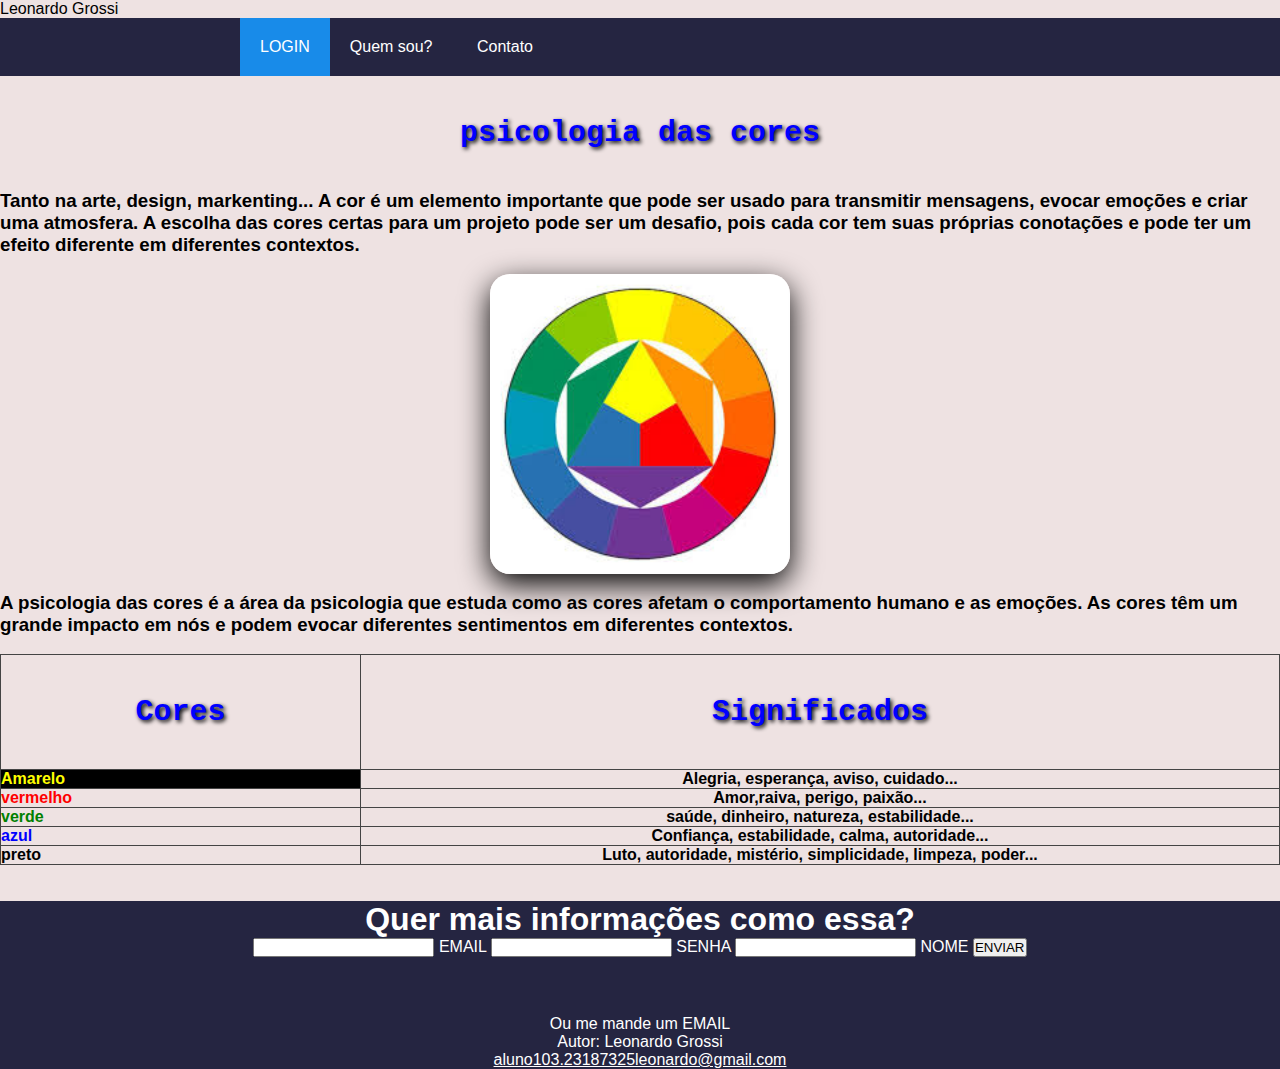
<file: index.html>
<!DOCTYPE html>
<html lang="pt-br">
<head>
    <meta charset="UTF-8">
    <meta http-equiv="X-UA-Compatible" content="IE=edge">
    <meta name="viewport" content="width=device-width, initial-scale=1.0">
    <link rel="stylesheet" href="style.css"> <!--Link para css-->
    <link rel="shortcut icon" href="icon.png" type="image/x-icon">

    <title>Psicologia das cores</title><!--título-->
</head>
<body>
    <header>Leonardo Grossi</header><!--Cabeçalho-->
    <nav id="menu-h">
        <ul> <!--Menu de navegação-->
    <li>
        <a href="http://127.0.0.1:5500/quem%20sou.html">Quem sou?</a></li>
    <li>
        <a href="http://127.0.0.1:5500/Contato.html">Contato</a></li>
        <li> <a href="http://127.0.0.1:5500/login.html"> LOGIN</a></li>
    </ul>
    </nav>
    
        
    <center><h2>psicologia das cores</h2>
    </center>
   
    <main><h3><p>Tanto na arte, design, markenting... A cor é um elemento importante que pode ser usado para transmitir mensagens, evocar emoções e criar uma atmosfera. A escolha das cores certas para um projeto pode ser um desafio, pois cada cor tem suas próprias conotações e pode ter um efeito diferente em diferentes contextos.
        <!--Principal-->
        </p></h3></main><br>
        <img src="cores.jpg" width="300px" height="300px"><br>
        <h3>A psicologia das cores é a área da psicologia que estuda como as cores afetam o comportamento humano e as emoções. As cores têm um grande impacto em nós e podem evocar diferentes sentimentos em diferentes contextos.</h3>
        <table> <!--Cores e seus significados-->
            <tr>
                <br>
                <section>
         <th><h2>Cores</h2></th>
         <th><h2>Significados</h2></th>
                </section>
        
            <tr>
                <td> <h4 class="fifth">Amarelo</td> <th>Alegria, esperança, aviso, cuidado...</h4></th>
                <tr><td> <h4 class="first">vermelho</color></td><th>Amor,raiva, perigo, paixão...</th></h4></tr>
                <tr><td><h4 class="second">verde</td><th>saúde, dinheiro, natureza, estabilidade...</th></h4></tr>
                <tr><td><h4 class="third">azul</td><th>Confiança, estabilidade, calma, autoridade...</th></h4></tr>
                <tr><td><h4 class="fourth">preto</td><th>Luto, autoridade, mistério, simplicidade, limpeza, poder...</th</h4></tr>
            </tr>
        </tr>
       </table>
       <br><br>
      <section class="Rodapé">
       <center><h1 class="um">Quer mais informações como essa?</h1> <!--Função de cadastro-->
       <form>
        <input type="text" class="text" name="username"/>
        <span>EMAIL</span>
        <input type="password"/>
        <span>SENHA</span>
        <input type="name" />
        <span>NOME</span>
        <button class="sigin">ENVIAR</button>
        </form>
        <footer><!--Rodapé/-->
            <br>
        <section>
        <h2></h2><p class="seventh">Ou me mande um EMAIL</p></h2>
        <p class="seventh">Autor: Leonardo Grossi</p>
        <p class="seventh"><a href="mailto:hege@example.com">aluno103.23187325leonardo@gmail.com</a></p>
        </section>
      </footer> </center>
      </section>
      </body>
</html>
</file>
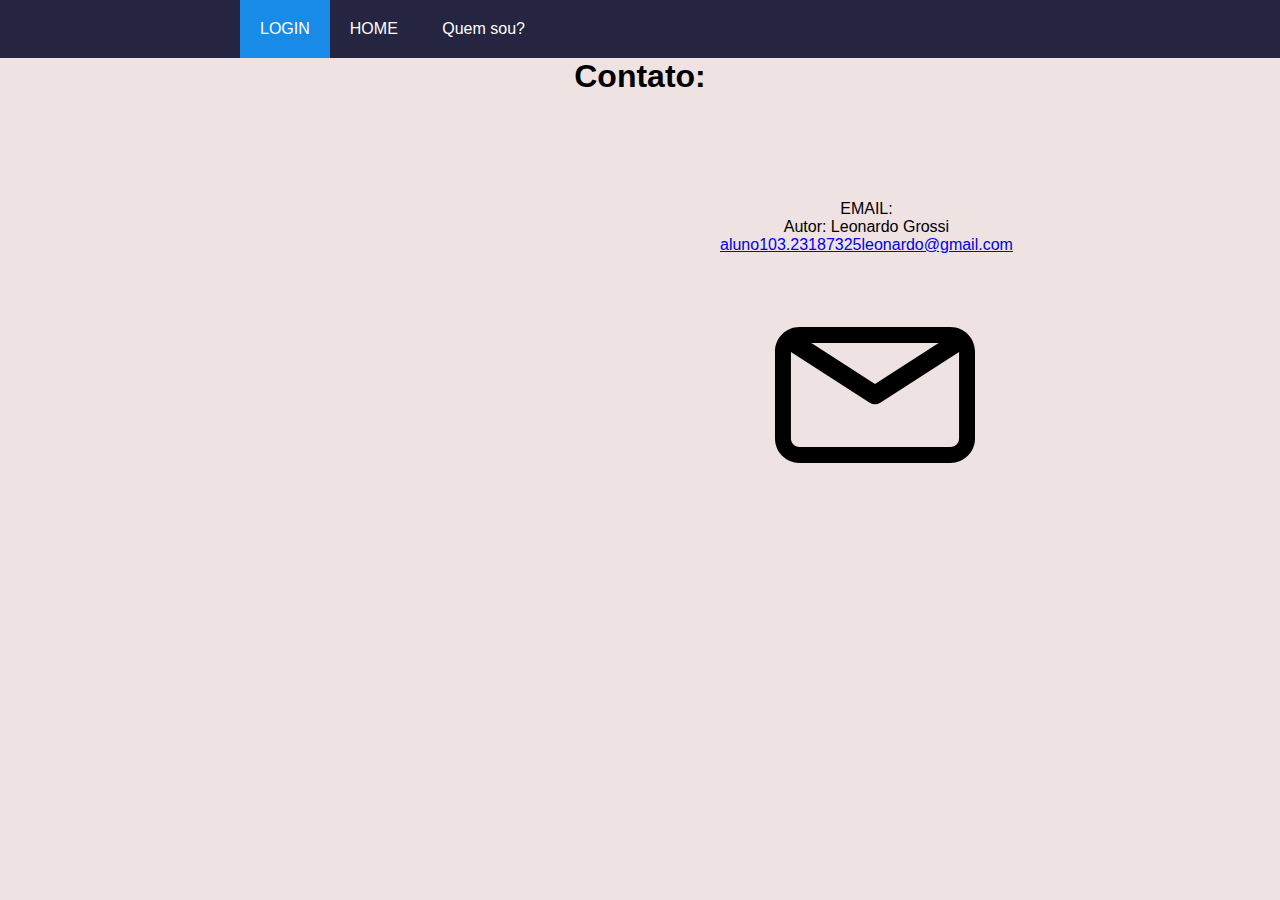
<file: contato.html>
<!DOCTYPE html>
<html lang="pt-br">
<head>
    <meta charset="UTF-8">
    <meta http-equiv="X-UA-Compatible" content="IE=edge">
    <meta name="viewport" content="width=device-width, initial-scale=1.0">
    <link rel="stylesheet" href="contato.css">
    <link rel="shortcut icon" href="icon.png" type="image/x-icon"> <!--img de icone da página-->
    <title>Contato</title>
</head>
<body>
    <nav id="menu-h">
    <ul> <!--Menu-->
        <li><a href="http://127.0.0.1:5500/index.html">HOME</a></li>
        <li><a href="http://127.0.0.1:5500/quem%20sou.html">Quem sou?</a>
            <li> <a href="http://127.0.0.1:5500/login.html"> LOGIN</a></li>
        </li>
    </ul>
    </nav>
   <center><h1>Contato:</h1>
        <footer>
            <section class="informações">
            <h2></h2>EMAIL:</h2>
            <p>Autor: Leonardo Grossi</p>
            <p><a href="mailto:hege@example.com">aluno103.23187325leonardo@gmail.com</a></p> <!--Email de contato-->
            </section>
          </footer> 
          </center>
          <div class="zap">
       <img src="email.svg" width="200px" height="200px">
       </div>
       </body>
    </body>
</html>
</file>
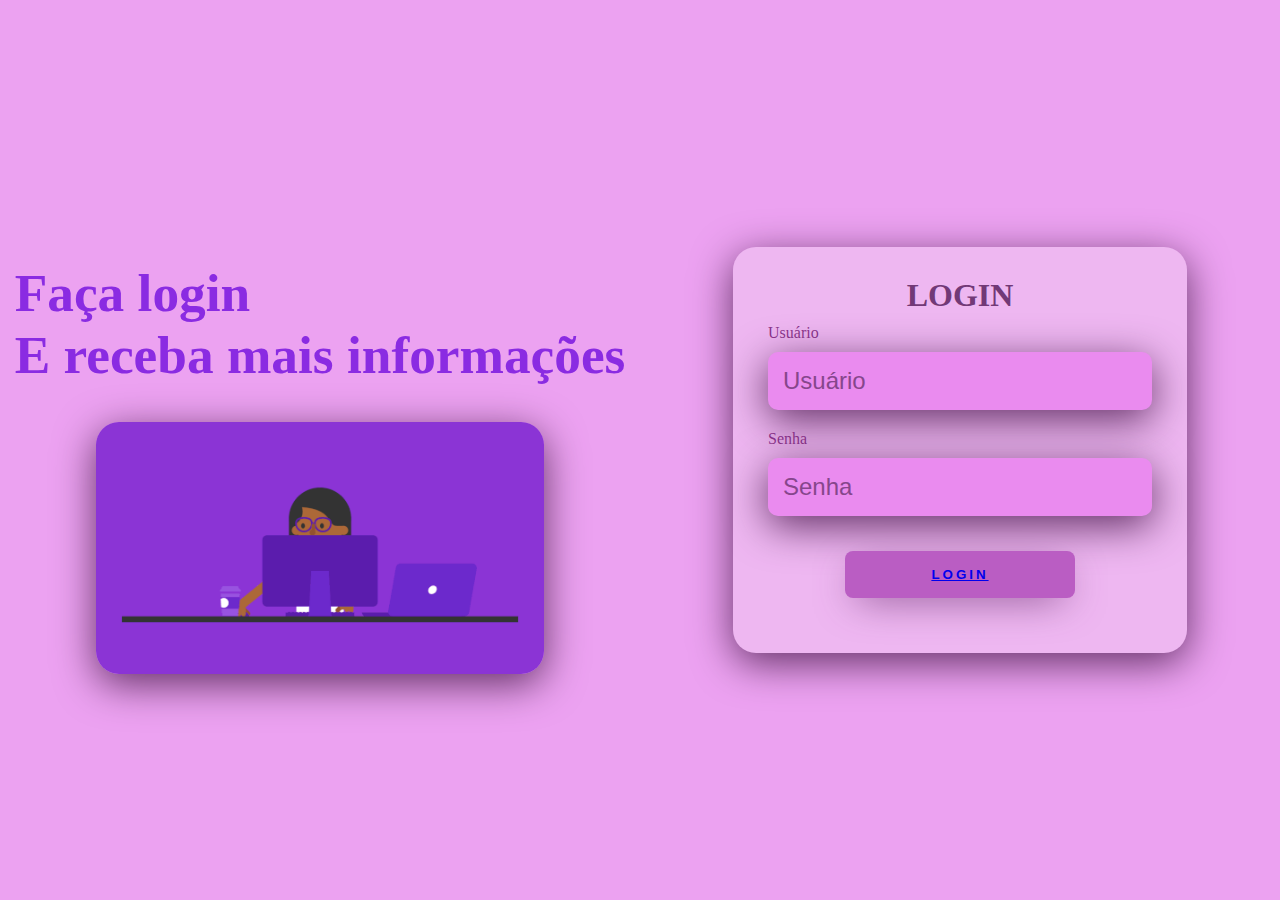
<file: login.html>
<!DOCTYPE html>
<html lang="pt-br">
<head>
    <meta charset="UTF-8">
    <meta http-equiv="X-UA-Compatible" content="IE=edge">
    <meta name="viewport" content="width=device-width, initial-scale=1.0">
    <link rel="stylesheet" href="login.css">
    <link rel="shortcut icon" href="icon.png" type="image/x-icon">
    <title>LOGIN</title>
</head>
<body>
    <div class="login">
    <div class="left-login">
        <h1>Faça login<br>E receba mais informações</h1>
        <img src="Designer.gif" class="left-login-image" alt="Design">
      </div>
    <div class="right-login">
        <div class="card-login">
            <h1>LOGIN</h1>
            <div class="textfield">
                <label for="usuario">Usuário</label>
                <input type="text" name="usuario" placeholder="Usuário">
    </div>
    <div class="textfield">
        <label for="senha">Senha</label>
        <input type="password" name="senha" placeholder="Senha">
    </div>
    <button class="botaologin"><a href="http://127.0.0.1:5500/index.html"> Login </a></button>
</body>
</html>
</file>
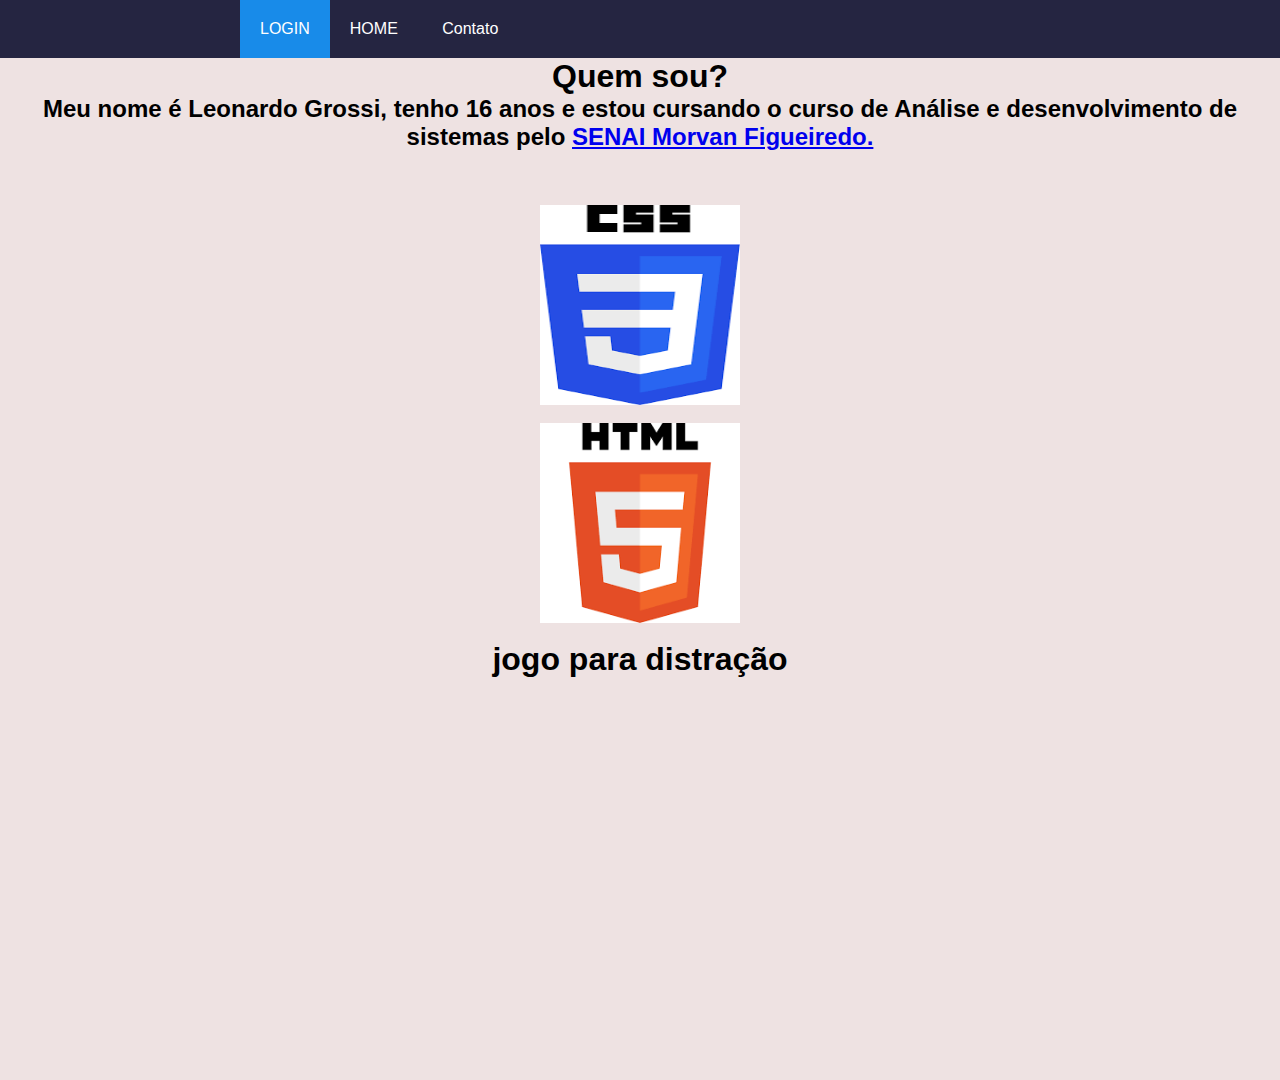
<file: quem sou.html>
<!DOCTYPE html>
<html lang="pt-br">
<head>
    <meta charset="UTF-8">
    <meta http-equiv="X-UA-Compatible" content="IE=edge">
    <meta name="viewport" content="width=device-width, initial-scale=1.0">
    <link rel="stylesheet" href="quem sou.css">
    <link rel="shortcut icon" href="icon.png" type="image/x-icon">
    <title>Quem sou</title>
</head>
<body>
    <nav id="menu">
    <ul>
        <li><a href="http://127.0.0.1:5500/index.html">HOME</a></li>
        <li><a href="http://127.0.0.1:5500/Contato.html">Contato</a>
            <li> <a href="http://127.0.0.1:5500/login.html"> LOGIN</a></li>
        </li>
    </ul>
    </nav>
   
    <center><h1>Quem sou?</h1>
    <h2><p>Meu nome é Leonardo Grossi, tenho 16 anos e estou cursando o curso de Análise e desenvolvimento de sistemas pelo <a href="https://mooca.sp.senai.br/">SENAI Morvan Figueiredo. </a></p></h2></center>
 
    <section><br><br><br></section>
    <div class="ling">
    <img src="css.png" width="200px" height="200px" alt="Logo css" id="imgpos"><br>
    <img src="html.png" width="200px" height="200px">
    </div>
      
   
<br>
   <center> <H1>jogo para distração</H1></center>
   <br>
    <center><iframe style="max-width:100%" src="https://wordwall.net/pt/embed/2d829fb0dff14434882ab2151dc74b35?themeId=2&templateId=10&fontStackId=0" width="500" height="380" frameborder="0" allowfullscreen></iframe>
   </center>
   
</body>
</html>
</file>
<file: style.css>
*{
    margin: 0 auto;
    padding: 0;
    box-sizing: border-box;
    font-family: 'Open Sans', sans-serif;
}

#menu-h{ /* Menu de navegação*/
    margin: 40;
    background-color: rgb(37, 37, 65);
}

#menu-h ul {
    max-width: 800px;
    list-style: none;
    padding: 0;
}

#menu-h ul li {
    display: inline;
}

#menu-h ul li a {
    color: #FFF;
    padding: 20px;
    display: inline-block;
    text-decoration: none;
    transition: background .4s;
}

#menu-h ul li a:hover {
    background-color: rgb(24, 139, 233);
}

#menu-h ul li:last-child a {
    float: left;
    background-color: rgb(24, 139, 233);
}
h2{
    margin: 40px;
    font-size: 30px;/* tamanho da fonte*/
    font-weight: bolder;
    font-family: 'Courier New', Courier, monospace;
    text-shadow: 2px 2px 4px #000;
    animation: color 8s infinite;
    color: blue;
}
@keyframes color{ /* animação de cores*/
0%{color: blue;}
10%{color: yellow;}
20%{color: yellowgreen;}
30%{color: red;}
40%{color: purple;}
50%{color: green;}
60%{color: black;}
70%{color: blueviolet;}
80%{color: cyan;}
90%{color: coral;}
100%{color: orange;}
}
table,th,td{
    border: 1px solid #444;
     border-collapse: collapse ;
     padding: spx 2px 5px 2 px;
    
}
table{ /* palavras da mesma cor*/
    width: 100%;
}
.first{
    
    color: red;
}
.second{
    
    color: green;
}
.third{
  
    color: blue;

}
.fourth{
    
    color: #000;
}
.fifth{
    background-color: #000;
  
    color: yellow;}

 

img{
    display: flex;
    align-items: center; /* colocar no centro*/
    width: 300px; height: 300px; 
}
body{
    background-color: rgb(238, 226, 226);
}
#imgpos{
    position: absolute; 
	left: 90px; /* posiciona a 90px para a esquerda */ 
	top: 70px; /* posiciona a 70px para baixo */
	}
section{
    background-color: rgb(37, 37, 65);
}
h1{
    color: #FFF;
}
span{
    color: #FFF; /*cor branca */
}
.seventh{
    color: #FFF;

}
img{
    border-radius: 20px; /* curva*/
    box-shadow:  0px 10px 30px #000 ; /* sombreamento*/
}

body{
    margin: 0%;
}
.seventh a{
    color: #FFF;
}
</file>
<file: contato.css>
*{
    margin: 0 auto; /* base*/
    padding: 0;
    box-sizing: border-box;
    font-family: 'Open Sans', sans-serif;
}

#menu-h{
    background-color: rgb(37, 37, 65);
}

#menu-h ul {
    max-width: 800px;
    list-style: none;
    padding: 0;
}

#menu-h ul li {
    display:inline;
}

#menu-h ul li a {
    color: #FFF;
    padding: 20px;
    display: inline-block;
    text-decoration: none;
    transition: background .4s;
}

#menu-h ul li a:hover {
    background-color: rgb(24, 139, 233);
}

#menu-h ul li:last-child a {
    float: left;
    background-color: rgb(24, 139, 233);
}
body{
    margin: 0;
    background-color: rgb(238, 226, 226);
} 
.zap{
position: relative;
top: 200px;
left: 775px;
}
.informações{ /* posicionamento*/
    position: absolute;
    top: 200px;
    left: 720px;
}
</file>
<file: login.css>
@import url('https://fonts.googleapis.com/css2?family=Noto+Sans:wght@400;700&display=swap');
body{
    margin: 0;
    font-family: Noto Sans sans-serif;
}
.login{
    width: 100vw;
    height: 100vh;
    background: #eca2f1;
    display: flex;
    justify-content: center;
    align-items: center;
}
.left-login{
    width: 50vw;
    height: 100vh;
    display: flex;
    justify-content: center;
    align-items: center;
    flex-direction: column;
}
.left-login h1{
    font-size: 40pt;
    
    color: blueviolet;
}
.left-login-image{
    width: 35vw;

}
.right-login{
    width: 50vw;
    height: 100vh;
    display: flex;
    justify-content: center;
    align-items: center;
}
.card-login{
    width: 60%;
   display: flex;
   justify-content: center;
   align-items: center;
   flex-direction: column;
   padding: 30px 35px;
   background:#eeb7f1 ;
   border-radius: 23px;
   box-shadow: 0px 10px 40px #623065;
}
.card-login h1{
    color: #723977;
    font-weight: 800;
    margin: 0;
}
.textfield{
    width: 100%;
    display: flex;
    flex-direction: column;
    align-items: flex-start;
    justify-content: center;
    margin: 10px 0px;
}
.textfield input{
    width: 100%;
    border: none;
    border-radius: 10px;
    padding: 15px;
    background: #ea8bef;
color: #150d15;
font-size: 18pt;
box-shadow: 0px 10px 40px #623065;
outline: none;
box-sizing: border-box;
}
.textfield label{
    color: #7b1c7bde;
    margin-bottom: 10px;
}
.textfield input::placeholder{
color: #86468c;
}
.botaologin{
    width: 60%;
    padding: 16px 3px;
    margin: 25px;
    border: none;
    border-radius: 8px;
    outline: none;
    text-transform: uppercase;
    font-weight: 800;
    letter-spacing: 3px;
    color: #623065;
    background: #ba5dc3;
    cursor: pointer;
    box-shadow: 0px 10px 40px -12px #723977;
}
img{
    border-radius: 23px;
    box-shadow:0px 10px 40px #623065;
}
</file>
<file: quem sou.css>
*{
    margin: 0 auto;
    padding: 0;
    box-sizing: border-box;
    font-family: 'Open Sans', sans-serif;
}

#menu{
    background-color: rgb(37, 37, 65); /* cor do menu*/
}

#menu ul {
    max-width: 800px;
    list-style: none;
    padding: 0;
}

#menu ul li {
    display: inline;
}

#menu ul li a {
    color: #FFF;
    padding: 20px;
    display: inline-block;
    text-decoration: none;
    transition: background .4s;
}

#menu ul li a:hover {
    background-color: rgb(24, 139, 233);
}

#menu ul li:last-child a { /* posição do login no menu*/
    float: left;
    background-color: rgb(24, 139, 233);
}
body{
    background-color: rgb(238, 226, 226); /* cor do fundo*/
}
img{
    position: unset;
}
.ling{
   display:flex;
   align-items: center;
   flex-direction: column;
   justify-content: space-between;
}
</file>
